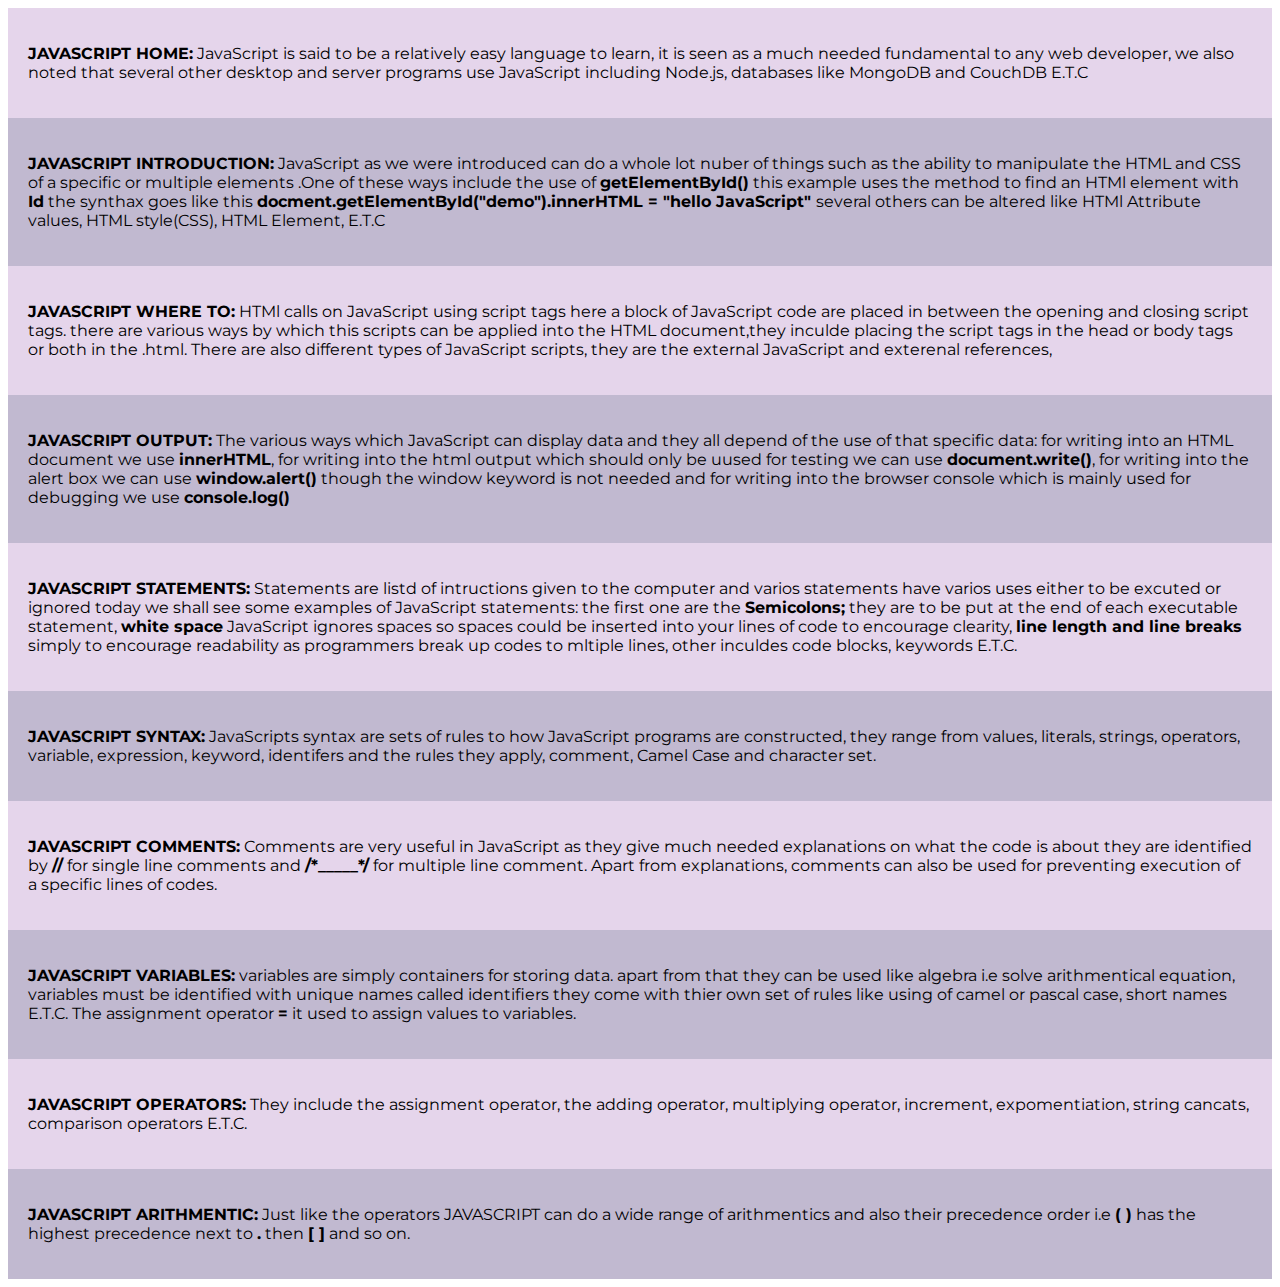
<file: index.html>
<!DOCTYPE html>

<head>
    <meta charset="utf-8">
    <meta http-equiv="X-UA-Compatible" content="IE=edge">
    <title></title>
    <meta name="description" content="">
    <meta name="viewport" content="width=device-width, initial-scale=1">
    <link rel="stylesheet" href="style.css">
</head>

<body>


    <div>
        <p><b>JAVASCRIPT HOME:</b> JavaScript is said to be a relatively easy language to learn, it is seen as a
            much
            needed fundamental to any web developer, we also noted that several other desktop and server programs
            use
            JavaScript including Node.js, databases like MongoDB and CouchDB E.T.C</p>
    </div>
    <div>
        <p><b>JAVASCRIPT INTRODUCTION:</b> JavaScript as we were introduced can do a whole lot nuber of things such
            as
            the ability to manipulate the HTML and CSS of a specific or multiple elements .One of these ways include
            the
            use of <b>getElementById()</b> this example uses the method to find an HTMl element with <b>Id</b> the
            synthax goes like this <b>docment.getElementById("demo").innerHTML = "hello JavaScript"
            </b> several others can be altered like HTMl Attribute values, HTML style(CSS), HTML Element, E.T.C </p>
    </div>
    <div>
        <p><b>JAVASCRIPT WHERE TO:</b> HTMl calls on JavaScript using script tags here a block of JavaScript code
            are
            placed in between the opening and closing script tags. there are various ways by which this scripts can
            be
            applied into the HTML document,they inculde placing the script tags in the head or body tags or both in
            the
            .html. There are also different types of JavaScript scripts, they are the external JavaScript and
            exterenal
            references, </p>
    </div>
    <div>
        <p><b>JAVASCRIPT OUTPUT:</b> The various ways which JavaScript can display data and they all depend of the
            use
            of that specific data: for writing into an HTML document we use <b>innerHTML</b>, for writing into the
            html
            output which should only be uused for testing we can use <b>document.write()</b>, for writing into the
            alert
            box we can use <b>window.alert()</b> though the window keyword is not needed and for writing into the
            browser console which is mainly used for debugging we use <b>console.log()</b></p>
    </div>
    <div>
        <p><b>JAVASCRIPT STATEMENTS:</b> Statements are listd of intructions given to the computer and varios
            statements
            have varios uses either to be excuted or ignored today we shall see some examples of JavaScript
            statements:
            the first one are the <b> Semicolons;</b> they are to be put at the end of each executable statement,
            <b>white space</b> JavaScript ignores spaces so spaces could be inserted into your lines of code to
            encourage clearity, <b>line length and line breaks </b> simply to encourage readability as programmers
            break
            up codes to mltiple lines, other inculdes code blocks, keywords E.T.C. </p>
    </div>
    <div>
        <p><b>JAVASCRIPT SYNTAX:</b> JavaScripts syntax are sets of rules to how JavaScript programs are
            constructed,
            they range from values, literals, strings, operators, variable, expression, keyword, identifers and the
            rules they apply, comment, Camel Case and character set. </p>
    </div>
    <div>
        <p><b>JAVASCRIPT COMMENTS:</b> Comments are very useful in JavaScript as they give much needed explanations
            on
            what the code is about they are identified by <b>//</b> for single line comments and <b>/*_____*/</b>
            for
            multiple line comment. Apart from explanations, comments can also be used for preventing execution of a
            specific lines of codes.
        </p>
    </div>
    <div>
        <p><b>JAVASCRIPT VARIABLES:</b> variables are simply containers for storing data. apart from that they can
            be
            used like algebra i.e solve arithmentical equation, variables must be identified with unique names
            called
            identifiers they come with thier own set of rules like using of camel or pascal case, short names E.T.C.
            The
            assignment operator <b>=</b> it used to assign values to variables.

        </p>
    </div>
    <div>
        <p><b>JAVASCRIPT OPERATORS:</b> They include the assignment operator, the adding operator, multiplying
            operator,
            increment, expomentiation, string cancats, comparison operators E.T.C.
        </p>
    </div>
    <div>
        <p><b>JAVASCRIPT ARITHMENTIC:</b> Just like the operators JAVASCRIPT can do a wide range of arithmentics and
            also
            their precedence order i.e <b>( )</b> has the highest precedence next to <b>.</b> then <b>[ ]</b> and so
            on.
        </p>
    </div>



    <script src="" async defer></script>
</body>

</html>
</file>
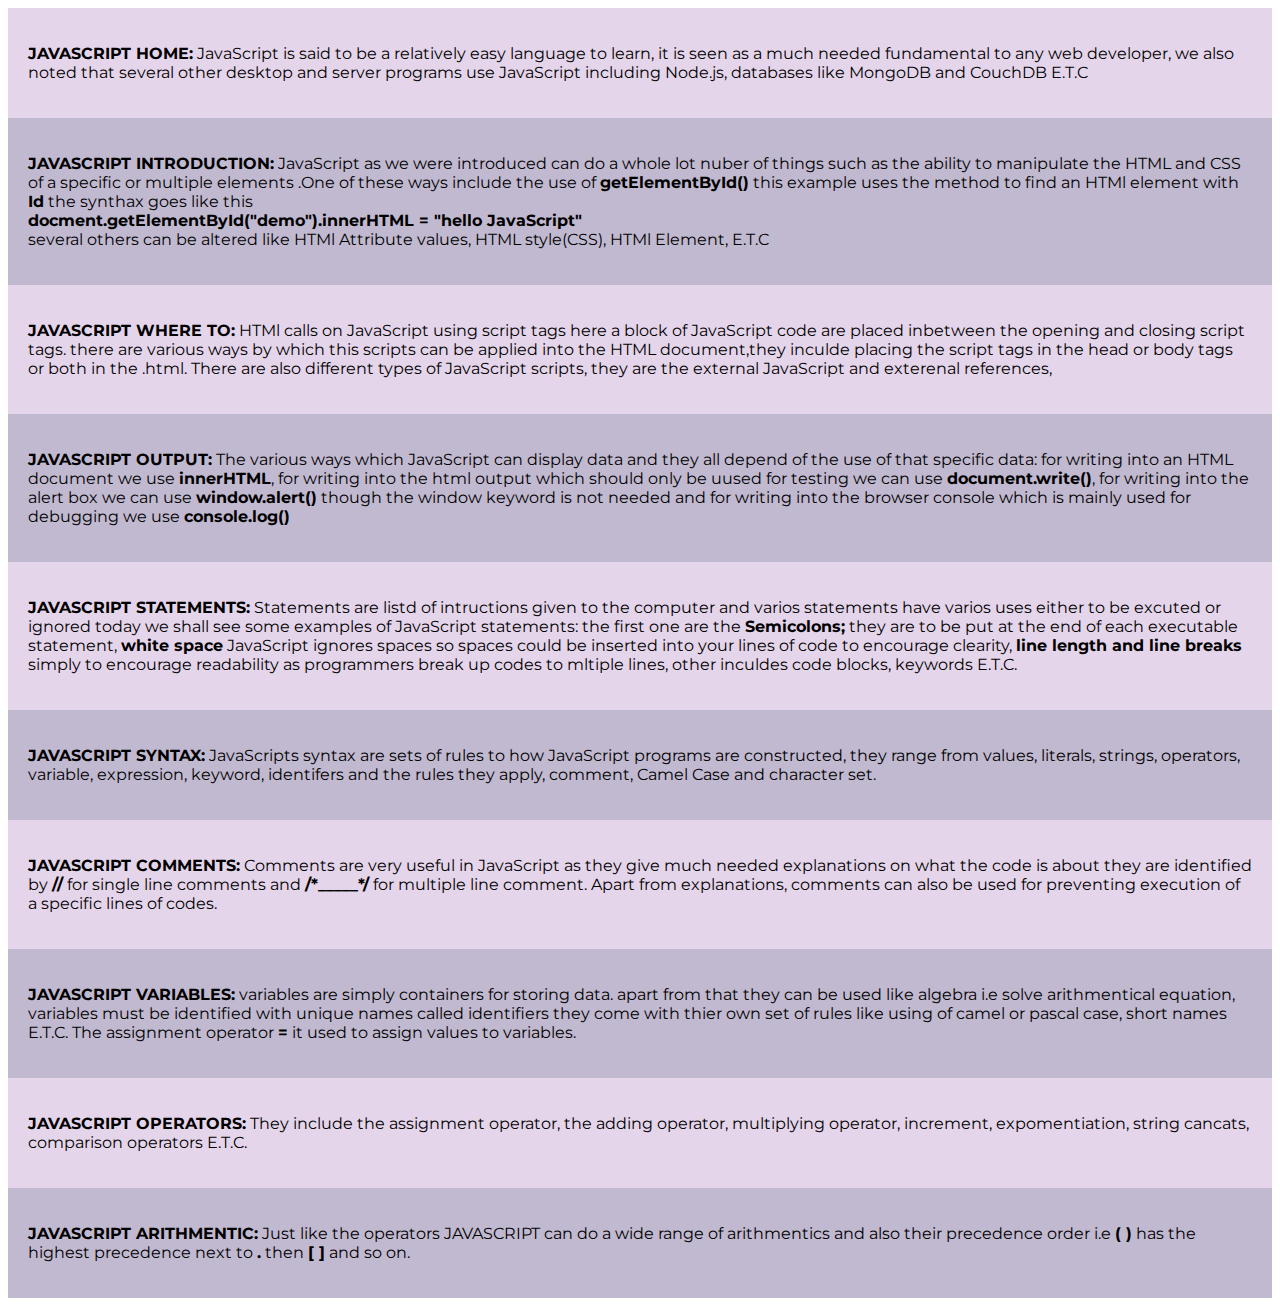
<file: #30daysofcode/index.html>
<!DOCTYPE html>

<head>
    <meta charset="utf-8">
    <meta http-equiv="X-UA-Compatible" content="IE=edge">
    <title></title>
    <meta name="description" content="">
    <meta name="viewport" content="width=device-width, initial-scale=1">
    <link rel="stylesheet" href="style.css">
</head>

<body>


    <div>
        <p><b>JAVASCRIPT HOME:</b> JavaScript is said to be a relatively easy language to learn, it is seen as a
            much
            needed fundamental to any web developer, we also noted that several other desktop and server programs
            use
            JavaScript including Node.js, databases like MongoDB and CouchDB E.T.C</p>
    </div>
    <div>
        <p><b>JAVASCRIPT INTRODUCTION:</b> JavaScript as we were introduced can do a whole lot nuber of things such
            as
            the ability to manipulate the HTML and CSS of a specific or multiple elements .One of these ways include
            the
            use of <b>getElementById()</b> this example uses the method to find an HTMl element with <b>Id</b> the
            synthax goes like this <br> <b>docment.getElementById("demo").innerHTML = "hello JavaScript" <br>
            </b>several others can be altered like HTMl Attribute values, HTML style(CSS), HTMl Element, E.T.C </p>
    </div>
    <div>
        <p><b>JAVASCRIPT WHERE TO:</b> HTMl calls on JavaScript using script tags here a block of JavaScript code
            are
            placed inbetween the opening and closing script tags. there are various ways by which this scripts can
            be
            applied into the HTML document,they inculde placing the script tags in the head or body tags or both in
            the
            .html. There are also different types of JavaScript scripts, they are the external JavaScript and
            exterenal
            references, </p>
    </div>
    <div>
        <p><b>JAVASCRIPT OUTPUT:</b> The various ways which JavaScript can display data and they all depend of the
            use
            of that specific data: for writing into an HTML document we use <b>innerHTML</b>, for writing into the
            html
            output which should only be uused for testing we can use <b>document.write()</b>, for writing into the
            alert
            box we can use <b>window.alert()</b> though the window keyword is not needed and for writing into the
            browser console which is mainly used for debugging we use <b>console.log()</b></p>
    </div>
    <div>
        <p><b>JAVASCRIPT STATEMENTS:</b> Statements are listd of intructions given to the computer and varios
            statements
            have varios uses either to be excuted or ignored today we shall see some examples of JavaScript
            statements:
            the first one are the <b> Semicolons;</b> they are to be put at the end of each executable statement,
            <b>white space</b> JavaScript ignores spaces so spaces could be inserted into your lines of code to
            encourage clearity, <b>line length and line breaks </b> simply to encourage readability as programmers
            break
            up codes to mltiple lines, other inculdes code blocks, keywords E.T.C. </p>
    </div>
    <div>
        <p><b>JAVASCRIPT SYNTAX:</b> JavaScripts syntax are sets of rules to how JavaScript programs are
            constructed,
            they range from values, literals, strings, operators, variable, expression, keyword, identifers and the
            rules they apply, comment, Camel Case and character set. </p>
    </div>
    <div>
        <p><b>JAVASCRIPT COMMENTS:</b> Comments are very useful in JavaScript as they give much needed explanations
            on
            what the code is about they are identified by <b>//</b> for single line comments and <b>/*_____*/</b>
            for
            multiple line comment. Apart from explanations, comments can also be used for preventing execution of a
            specific lines of codes.
        </p>
    </div>
    <div>
        <p><b>JAVASCRIPT VARIABLES:</b> variables are simply containers for storing data. apart from that they can
            be
            used like algebra i.e solve arithmentical equation, variables must be identified with unique names
            called
            identifiers they come with thier own set of rules like using of camel or pascal case, short names E.T.C.
            The
            assignment operator <b>=</b> it used to assign values to variables.

        </p>
    </div>
    <div>
        <p><b>JAVASCRIPT OPERATORS:</b> They include the assignment operator, the adding operator, multiplying
            operator,
            increment, expomentiation, string cancats, comparison operators E.T.C.
        </p>
    </div>
    <div>
        <p><b>JAVASCRIPT ARITHMENTIC:</b> Just like the operators JAVASCRIPT can do a wide range of arithmentics and
            also
            their precedence order i.e <b>( )</b> has the highest precedence next to <b>.</b> then <b>[ ]</b> and so
            on.
        </p>
    </div>



    <script src="" async defer></script>
</body>

</html>
</file>
<file: style.css>
@import url('https://fonts.googleapis.com/css2?family=Montserrat:wght@300&display=swap');
*{
    font-family: Montserrat;
    font-weight:light;
}
div:nth-child(odd){
    background-color: rgba(204,171,216,0.5) ;
    padding:20px;
}
div:nth-child(even){
    background-color:rgba(132,116,161,0.5) ;
    padding:20px;
}
</file>
<file: #30daysofcode/style.css>
@import url('https://fonts.googleapis.com/css2?family=Montserrat:wght@300&display=swap');
*{
    font-family: Montserrat;
    font-weight:light;
}
div:nth-child(odd){
    background-color: rgba(204,171,216,0.5) ;
    padding:20px;
}
div:nth-child(even){
    background-color:rgba(132,116,161,0.5) ;
    padding:20px;
}
</file>
